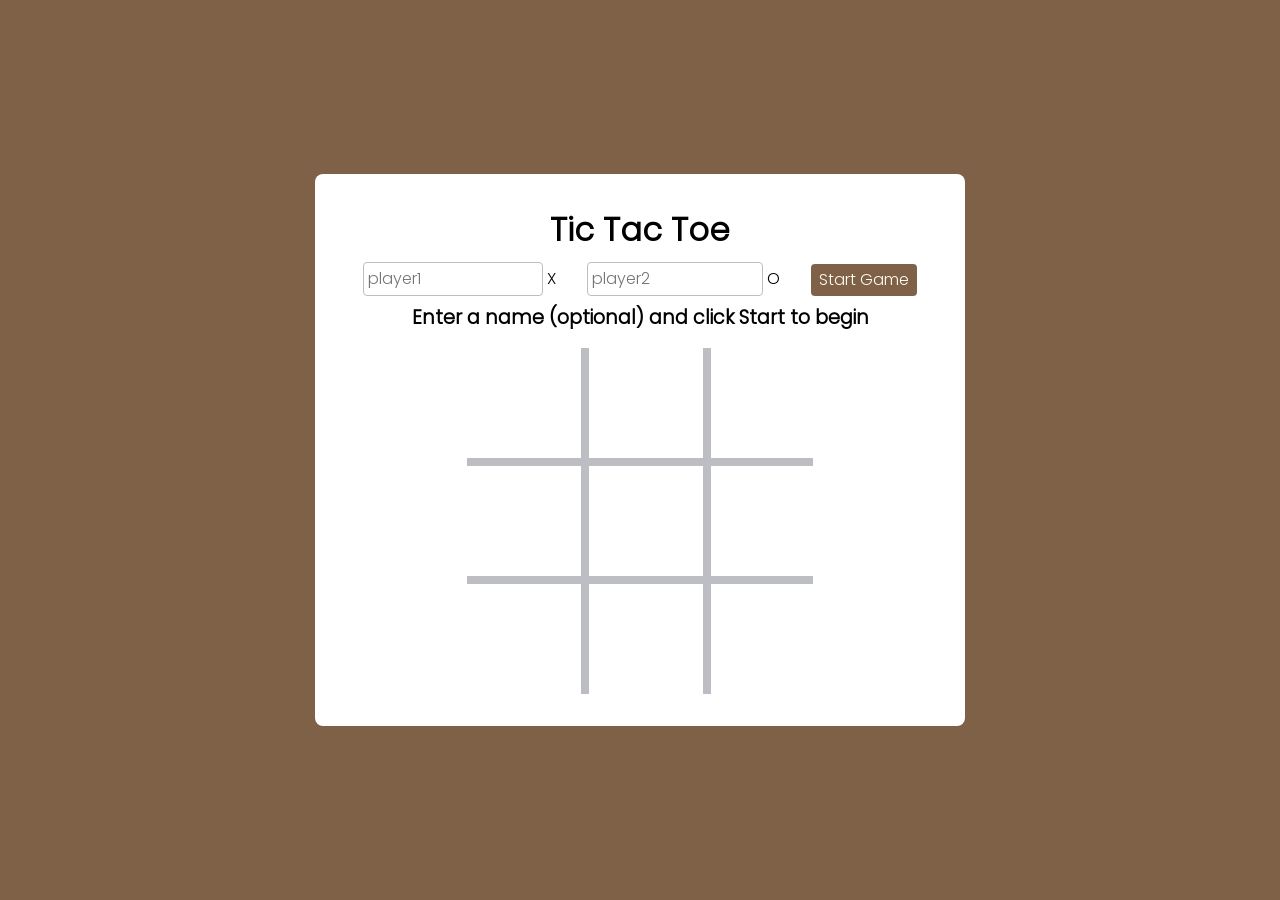
<file: index.html>
<!DOCTYPE html>
<html lang="en">
<head>
    <meta charset="UTF-8">
    <meta name="viewport" content="width=device-width, initial-scale=1.0">
    <title>Tic-Tac-Toe</title>
    <link rel="stylesheet" href="./reset.css">
    <link rel="stylesheet" href="./style.css">
    <script src="./tic-tac-toe.js" defer></script>
</head>
<body>
    <div class="container">
        <h1>Tic Tac Toe</h1>
        <form id="players-form">
                <div class="player">
                    <input type="text" name="player1" placeholder="player1">X
                </div>
                <div class="player">
                    <input type="text" name="player2" placeholder="player2">O
                </div>
                <button type="submit" class="start-button">Start Game</button>
        </form>
        <div class="tic-tac-toe">
            <h2 class="game-status"></h2>
            <p class="error"></p>
            <div class="board"></div>
        </div>
    </div>
</body>
</html>
</file>
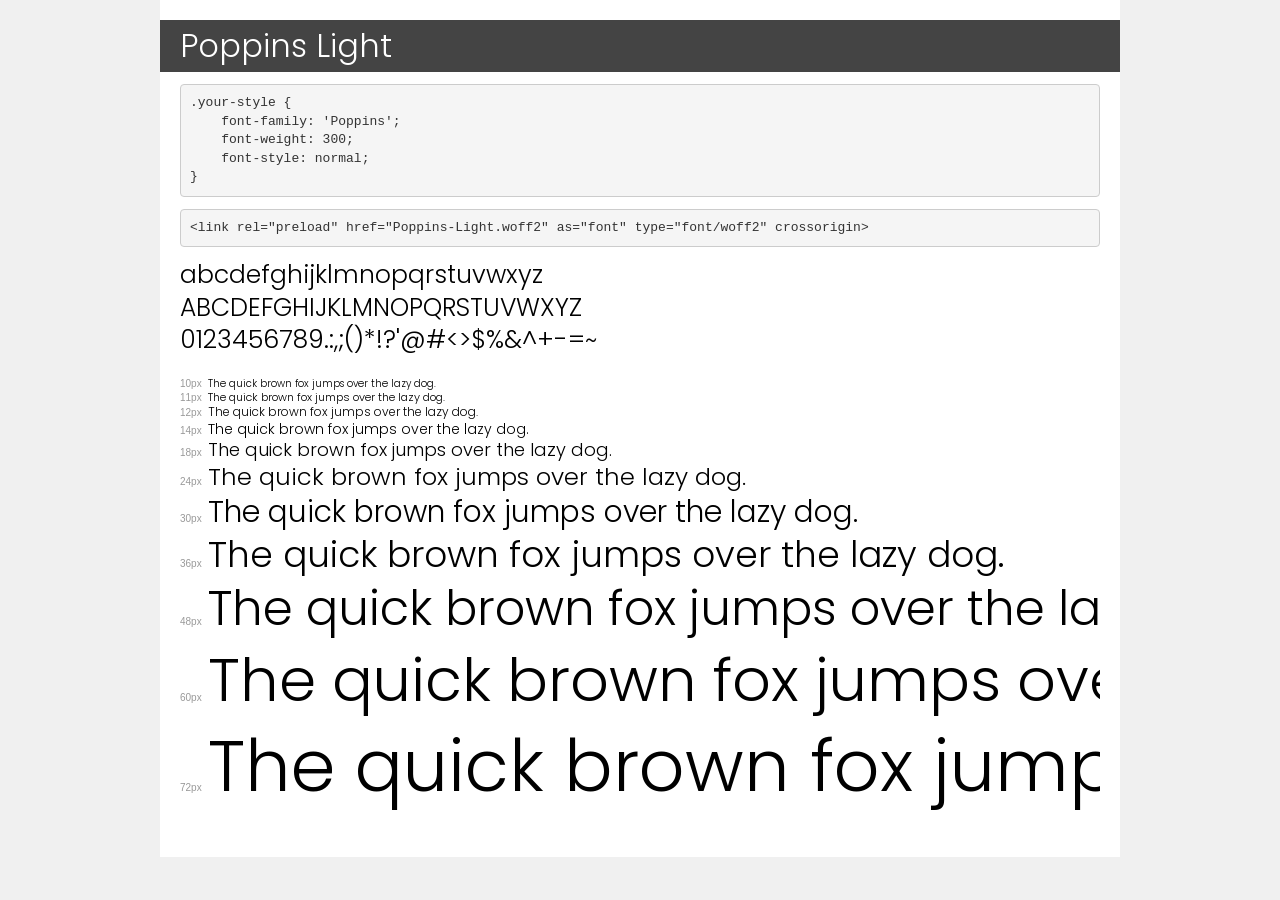
<file: fonts/demo.html>
<!DOCTYPE html>
<html lang="en">
<head>
    <meta charset="utf-8">
    <meta http-equiv="X-UA-Compatible" content="IE=edge">
    <meta name="viewport" content="width=device-width, initial-scale=1">
    <meta name="robots" content="noindex, noarchive">
    <meta name="format-detection" content="telephone=no">
    <title>Transfonter demo</title>
    <link href="stylesheet.css" rel="stylesheet">
    <style>
        /*
        http://meyerweb.com/eric/tools/css/reset/
        v2.0 | 20110126
        License: none (public domain)
        */
        html, body, div, span, applet, object, iframe,
        h1, h2, h3, h4, h5, h6, p, blockquote, pre,
        a, abbr, acronym, address, big, cite, code,
        del, dfn, em, img, ins, kbd, q, s, samp,
        small, strike, strong, sub, sup, tt, var,
        b, u, i, center,
        dl, dt, dd, ol, ul, li,
        fieldset, form, label, legend,
        table, caption, tbody, tfoot, thead, tr, th, td,
        article, aside, canvas, details, embed,
        figure, figcaption, footer, header, hgroup,
        menu, nav, output, ruby, section, summary,
        time, mark, audio, video {
            margin: 0;
            padding: 0;
            border: 0;
            font-size: 100%;
            font: inherit;
            vertical-align: baseline;
        }
        /* HTML5 display-role reset for older browsers */
        article, aside, details, figcaption, figure,
        footer, header, hgroup, menu, nav, section {
            display: block;
        }
        body {
            line-height: 1;
        }
        ol, ul {
            list-style: none;
        }
        blockquote, q {
            quotes: none;
        }
        blockquote:before, blockquote:after,
        q:before, q:after {
            content: '';
            content: none;
        }
        table {
            border-collapse: collapse;
            border-spacing: 0;
        }
        /* demo styles */
        body {
            background: #f0f0f0;
            color: #000;
        }
        .page {
            background: #fff;
            width: 920px;
            margin: 0 auto;
            padding: 20px 20px 0 20px;
            overflow: hidden;
        }
        .font-container {
            overflow-x: auto;
            overflow-y: hidden;
            margin-bottom: 40px;
            line-height: 1.3;
            white-space: nowrap;
            padding-bottom: 5px;
        }
        h1 {
            position: relative;
            background: #444;
            font-size: 32px;
            color: #fff;
            padding: 10px 20px;
            margin: 0 -20px 12px -20px;
        }
        .letters {
            font-size: 25px;
            margin-bottom: 20px;
        }
        .s10:before {
            content: '10px';
        }
        .s11:before {
            content: '11px';
        }
        .s12:before {
            content: '12px';
        }
        .s14:before {
            content: '14px';
        }
        .s18:before {
            content: '18px';
        }
        .s24:before {
            content: '24px';
        }
        .s30:before {
            content: '30px';
        }
        .s36:before {
            content: '36px';
        }
        .s48:before {
            content: '48px';
        }
        .s60:before {
            content: '60px';
        }
        .s72:before {
            content: '72px';
        }
        .s10:before, .s11:before, .s12:before, .s14:before,
        .s18:before, .s24:before, .s30:before, .s36:before,
        .s48:before, .s60:before, .s72:before {
            font-family: Arial, sans-serif;
            font-size: 10px;
            font-weight: normal;
            font-style: normal;
            color: #999;
            padding-right: 6px;
        }
        pre {
            display: block;
            padding: 9px;
            margin: 0 0 12px;
            font-family: Monaco, Menlo, Consolas, "Courier New", monospace;
            font-size: 13px;
            line-height: 1.428571429;
            color: #333;
            font-weight: normal;
            font-style: normal;
            background-color: #f5f5f5;
            border: 1px solid #ccc;
            overflow-x: auto;
            border-radius: 4px;
        }
        /* responsive */
        @media (max-width: 959px) {
            .page {
                width: auto;
                margin: 0;
            }
        }
    </style>
</head>
<body>
<div class="page">
    <div class="demo">
        <h1 style="font-family: 'Poppins'; font-weight: 300; font-style: normal;">Poppins Light</h1>
        <pre title="Usage">.your-style {
    font-family: 'Poppins';
    font-weight: 300;
    font-style: normal;
}</pre>
        <pre title="Preload (optional)">
&lt;link rel=&quot;preload&quot; href=&quot;Poppins-Light.woff2&quot; as=&quot;font&quot; type=&quot;font/woff2&quot; crossorigin&gt;</pre>
        <div class="font-container" style="font-family: 'Poppins'; font-weight: 300; font-style: normal;">
            <p class="letters">
                abcdefghijklmnopqrstuvwxyz<br>
ABCDEFGHIJKLMNOPQRSTUVWXYZ<br>
                0123456789.:,;()*!?'@#&lt;&gt;$%&^+-=~
            </p>
            <p class="s10" style="font-size: 10px;">The quick brown fox jumps over the lazy dog.</p>
            <p class="s11" style="font-size: 11px;">The quick brown fox jumps over the lazy dog.</p>
            <p class="s12" style="font-size: 12px;">The quick brown fox jumps over the lazy dog.</p>
            <p class="s14" style="font-size: 14px;">The quick brown fox jumps over the lazy dog.</p>
            <p class="s18" style="font-size: 18px;">The quick brown fox jumps over the lazy dog.</p>
            <p class="s24" style="font-size: 24px;">The quick brown fox jumps over the lazy dog.</p>
            <p class="s30" style="font-size: 30px;">The quick brown fox jumps over the lazy dog.</p>
            <p class="s36" style="font-size: 36px;">The quick brown fox jumps over the lazy dog.</p>
            <p class="s48" style="font-size: 48px;">The quick brown fox jumps over the lazy dog.</p>
            <p class="s60" style="font-size: 60px;">The quick brown fox jumps over the lazy dog.</p>
            <p class="s72" style="font-size: 72px;">The quick brown fox jumps over the lazy dog.</p>
        </div>
    </div>

</div>
</body>
</html>
</file>
<file: style.css>
body {
    background-color: hsl(27, 28%, 39%);
    display: flex;
    min-height: 100vh;
    justify-content: center;
    align-items: center;
    font-family: "Poppins";
}

.container {
    width: min(650px, 100vw);
    background-color: white;
    padding: 32px;
    display: flex;
    flex-direction: column;
    gap: 8px;
    align-items: center;
    border-radius: 8px;
}

.tic-tac-toe {
    display: flex;
    flex-direction: column;
    align-items: center;
    width: 100%;
}

.board {
    background-color: #bdbec4;
    display: grid;
    grid-template-columns: repeat(3, minmax(33%, 110px));
    gap: 8px;
    width: min(346px, 100%);
    margin-top: 16px;
}

.error {
    color: red;
}

.cell {
    background-color: white ;
    height: min(110px, 10em);
    font-size: 2.5rem;
    font-weight: bold;
}

form {
    display: flex;
    align-items: flex-end;
    width: 100%;
    justify-content: space-around;
}

.player {
    display: grid;
    grid-template-columns: 1fr auto;
    align-items: center;   
    gap: 4px;
    width: 33%;
}

input{
    border: 1px solid #bdbec4;
    color: hsl(27, 28%, 39%);
    padding: 4px;
    border-radius: 4px;
    min-width: 0%;
}

input:focus {
    border: 2px solid hsl(27, 28%, 39%);
    outline: none;
}

.start-button {
    padding: 4px 8px;
    background-color:hsl(27, 28%, 39%);
    color: floralwhite;
    border-radius: 4px;
    font-weight: 500;
}

.game-status {
    font-size: 1.2rem;
}


@font-face {
    font-family: 'Poppins';
    src: url('fonts/Poppins-Light.woff2') format('woff2'),
        url('fonts/Poppins-Light.woff') format('woff');
    font-weight: 300;
    font-style: normal;
    font-display: swap;
}
</file>
<file: fonts/stylesheet.css>
@font-face {
    font-family: 'Poppins';
    src: url('Poppins-Light.woff2') format('woff2'),
        url('Poppins-Light.woff') format('woff');
    font-weight: 300;
    font-style: normal;
    font-display: swap;
}
</file>
